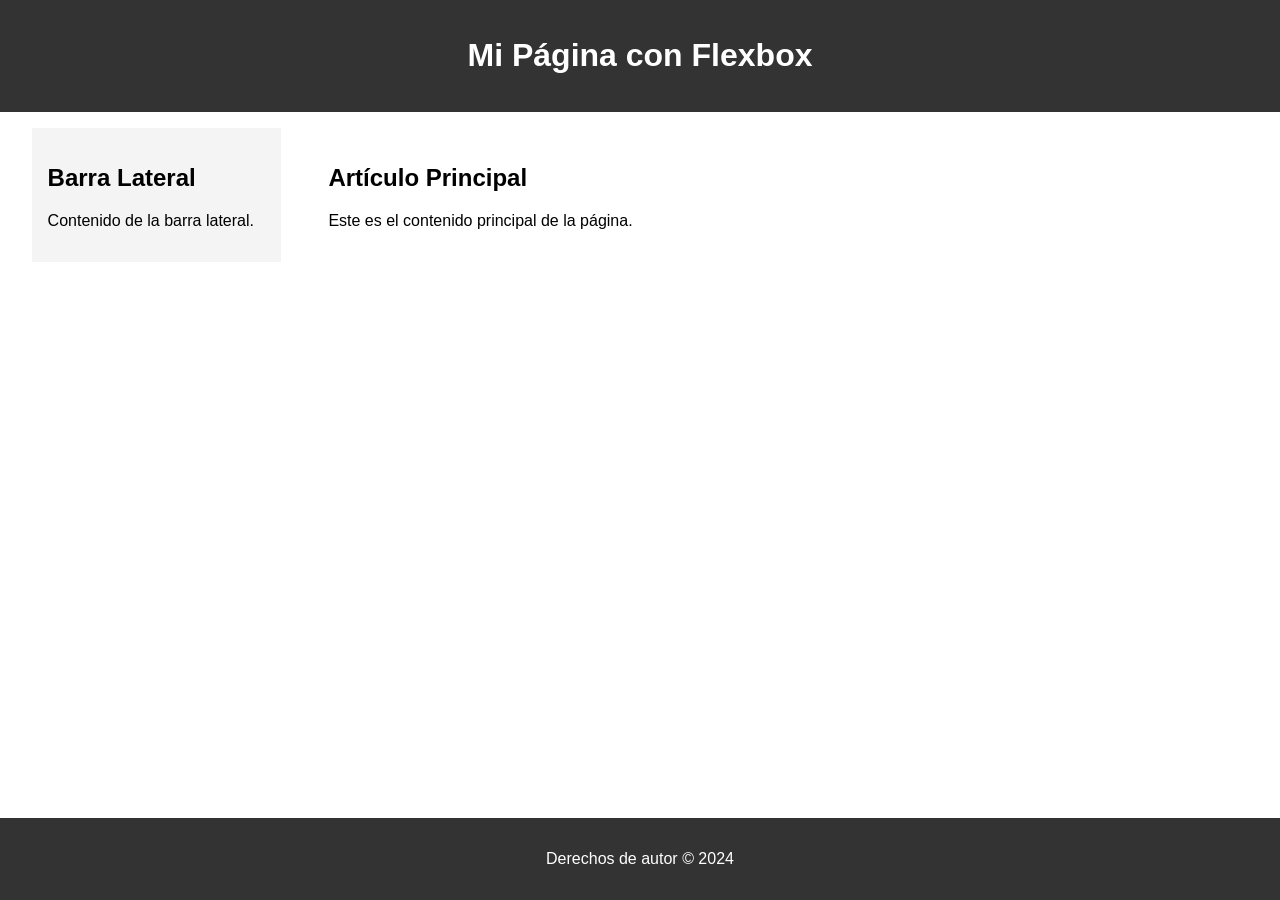
<file: Clase 6/index.html>
<!DOCTYPE html>
<html lang="es">
   <head>
      <meta charset="UTF-8">
      <meta name="viewport" content="width=device-width, initial-scale=1.0">
      <title>Ejemplo de Flexbox</title>
      <link rel="stylesheet" href="css/styles.css">
   </head>
   <body>
      <div class="contenedor">
         <header>
            <h1>Mi Página con Flexbox</h1>
         </header>
         <main>
            <aside>
               <h2>Barra Lateral</h2>
               <p>Contenido de la barra lateral.</p>
            </aside>
            <article>
               <h2>Artículo Principal</h2>
               <p>Este es el contenido principal de la página.</p>
            </article>
         </main>
         <footer>
            <p>Derechos de autor © 2024</p>
         </footer>
      </div>
   </body>
</html>
</file>
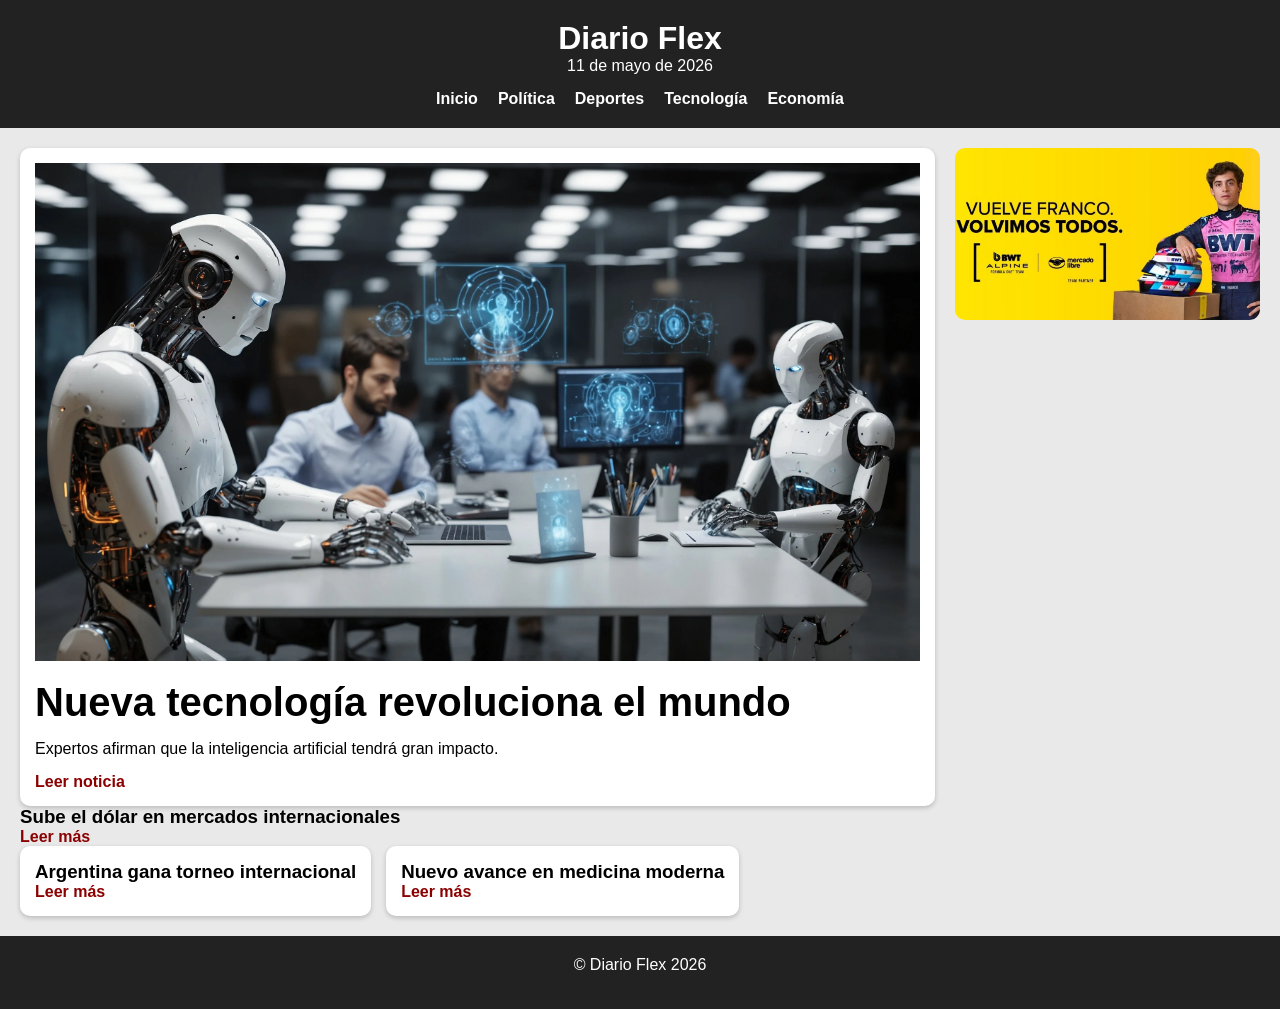
<file: FlexBox/index.html>
<!DOCTYPE html>
<html lang="es">
<head>
    <meta charset="UTF-8">
    <meta name="viewport" content="width=device-width, initial-scale=1.0">

    <title>Diario Flex</title>

    <link rel="stylesheet" href="css/reset.css">
    <link rel="stylesheet" href="css/style.css">
    <link rel="stylesheet" href="css/responsive.css">
</head>

<body>

<header>

    <div class="logo">
        <h1>Diario Flex</h1>
        <p>11 de mayo de 2026</p>
    </div>

    <div class="hamburguesa">
        ☰
    </div>

    <nav>
        <ul class="menu">
            <li><a href="#">Inicio</a></li>
            <li><a href="#">Política</a></li>
            <li><a href="#">Deportes</a></li>
            <li><a href="#">Tecnología</a></li>
            <li><a href="#">Economía</a></li>
        </ul>
    </nav>

</header>

<main class="contenedor">

    <section class="principal">

        <article class="noticia-principal">

            <img src="img/noticia1.jpg" alt="Noticia principal">

            <h2>Nueva tecnología revoluciona el mundo</h2>

            <p>
                Expertos afirman que la inteligencia artificial tendrá gran impacto.
            </p>

            <a href="#">Leer noticia</a>

        </article>
        
        <article>
    <h3>Sube el dólar en mercados internacionales</h3>
    <a href="#">Leer más</a>
</article>

        <section class="secundarias">

            <article>
                <h3>Argentina gana torneo internacional</h3>
                <a href="#">Leer más</a>
            </article>

            <article>
                <h3>Nuevo avance en medicina moderna</h3>
                <a href="#">Leer más</a>
            </article>

        </section>

    </section>

    <aside class="publicidad">

        <img src="img/publicidad.jpg" alt="Publicidad">

    </aside>

</main>

<footer>

    <p>© Diario Flex 2026</p>

</footer>

</body>
</html>
</file>
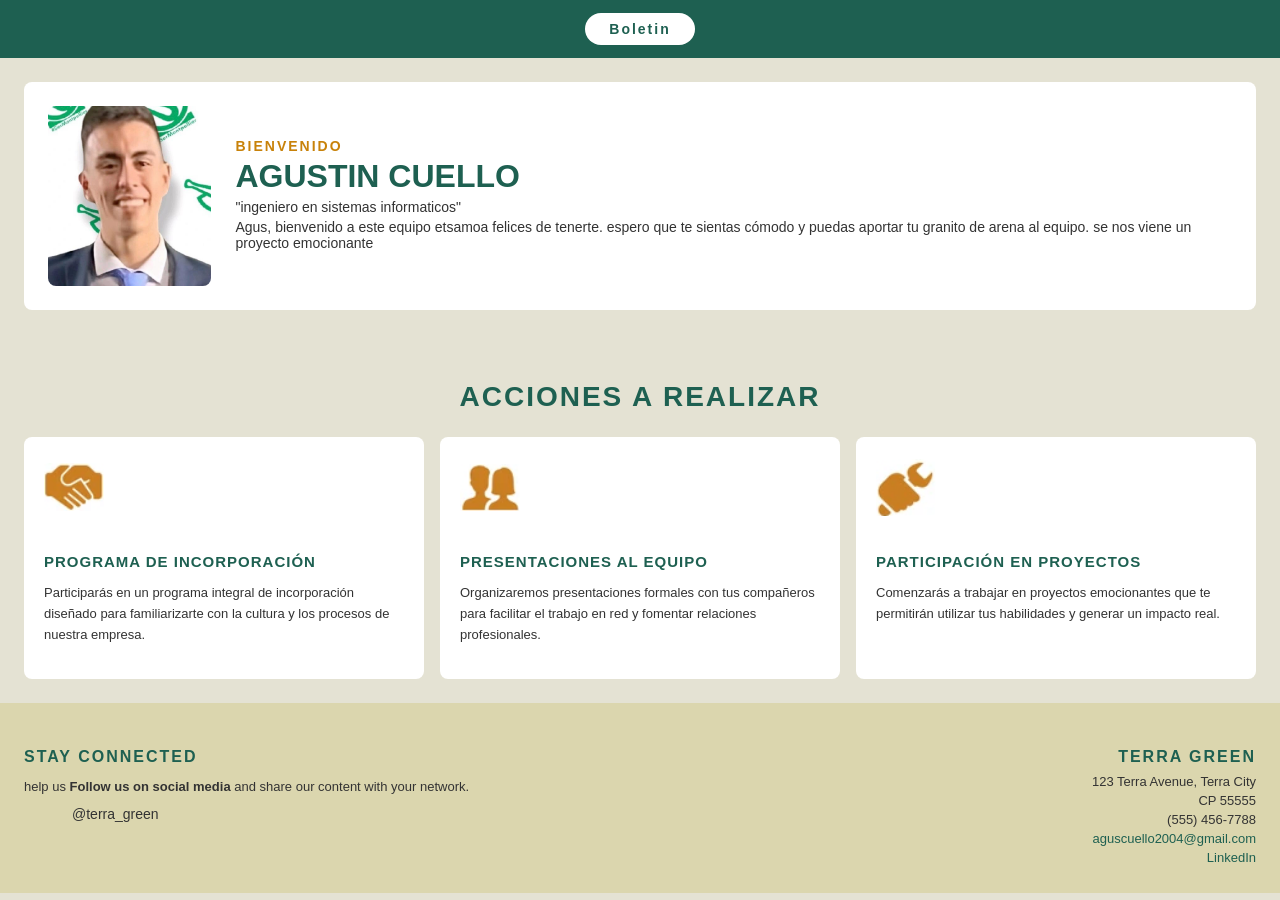
<file: Parcial1/index.html>
<!DOCTYPE html>
<html lang="es">
  <head>
    <meta charset="UTF-8">
    <title>Boletín</title>
    <link rel="stylesheet" href="https://cdn-uicons.flaticon.com/uicons-brands/css/uicons-brands.css">
    <link href="css/style.css" rel="stylesheet">
  </head>
  <body>
    <header>
      <span class="insignia">Boletin</span>
      </header>

      <main>
        <section class="bienvenida">
            <img src="img/mi-foto.jpeg" alt="Foto del empleado">
            <div class="texto-bienvenida">
                <h3> Bienvenido</h3>
                <h1> Agustin Cuello</h1>
                <p> "ingeniero en sistemas informaticos"</p>
                <p> Agus, bienvenido a este equipo etsamoa felices de tenerte. espero que te sientas cómodo y puedas aportar tu granito de arena al equipo. 
                    se nos viene un proyecto emocionante</p>            
            </div>            
        </section>

<section class="acciones">
    <h2>Acciones a realizar</h2>
    <div class="tarjetas">

        <div class="tarjeta">
            <img src="img/Incorporacion.png" alt="Programa de incorporación">
            <h4>Programa de incorporación</h4>
            <p>Participarás en un programa integral de incorporación diseñado para familiarizarte con la cultura y los procesos de nuestra empresa.</p>
        </div>

        <div class="tarjeta">
            <img src="img/Presentacion.png" alt="Presentaciones al equipo">
            <h4>Presentaciones al equipo</h4>
            <p>Organizaremos presentaciones formales con tus compañeros para facilitar el trabajo en red y fomentar relaciones profesionales.</p>
          </div>

          <div class="tarjeta">
            <img src="img/Participacion.png" alt="Participación en proyectos">
            <h4>Participación en proyectos</h4>
            <p>Comenzarás a trabajar en proyectos emocionantes que te permitirán utilizar tus habilidades y generar un impacto real.</p>
          </div>

        </div>
      </section>

    </main>

    <footer>
      <div class="redes">
        <h4>stay connected</h4>
        <p>help us <strong>Follow us on social media</strong> and share our content with your network.</p>
        <div class="iconos">
          <i class="fi fi-brands-facebook"></i>
          <i class="fi fi-brands-instagram"></i>
          <i class="fi fi-brands-tik-tok"></i>
          <span>@terra_green</span>
        </div>
      </div>

      <div class="datos-empresa">
        <h4>Terra Green</h4>
        <p>123 Terra Avenue, Terra City</p>
        <p>CP 55555</p>
        <p>(555) 456-7788</p>
        <p><a href="mailto:aguscuello2004@gmail.com">aguscuello2004@gmail.com</a></p>
        <p><a href="https://www.linkedin.com/in/agust%C3%ADn-damian-cuello-17533224a/" target="_blank">LinkedIn</a></p>
      </div>
    </footer>

  </body>
</html>
    </div>

      </main>
</file>
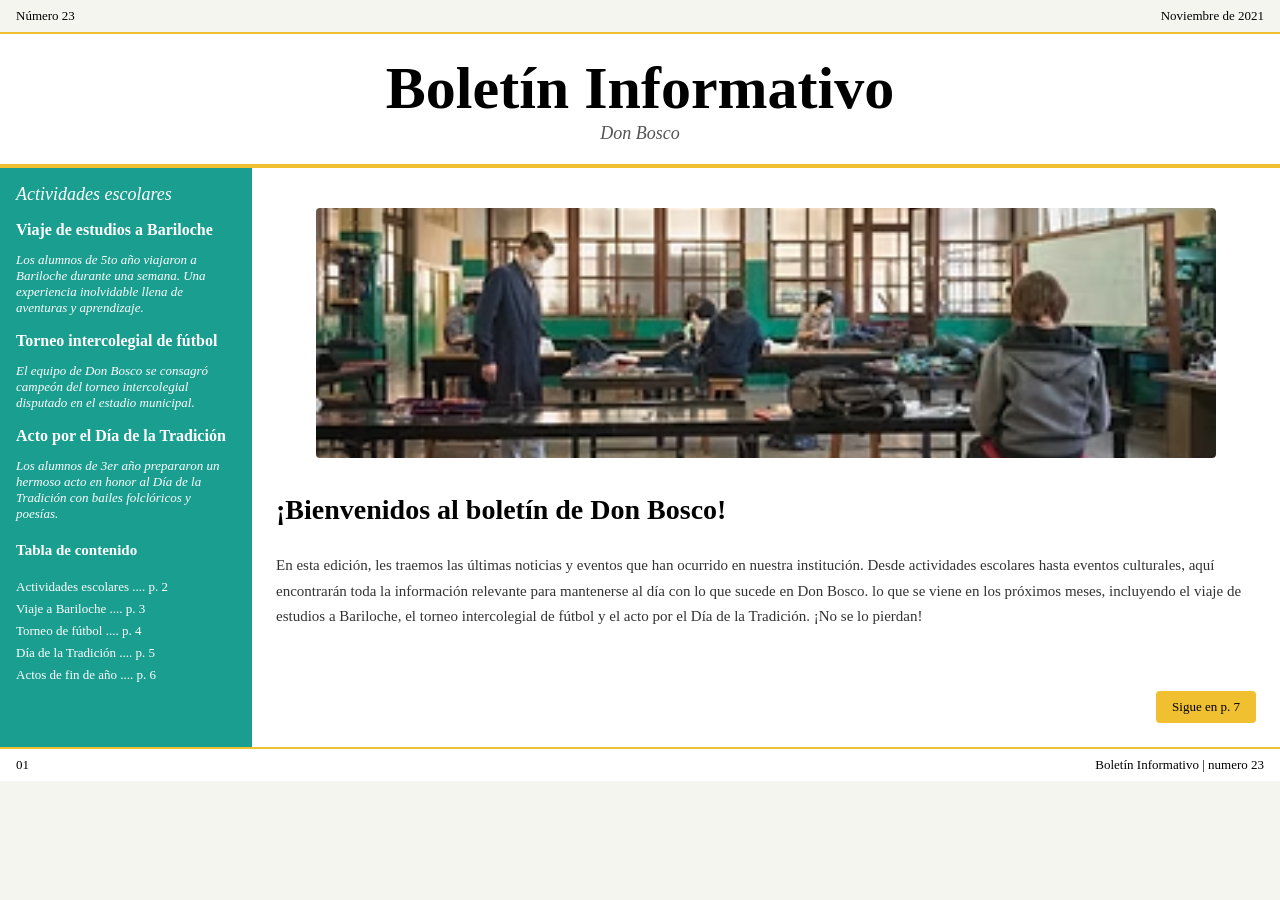
<file: RepasoExamen/PreParcial/index.html>
<!DOCTYPE html>
<html lang="en">
<head>
    <meta charset="UTF-8">
    <title>Repaso Pre Parcial</title>
    <link href="css/style.css" rel="stylesheet">
</head>
<body>  
     <div class="barra-superior">
    <span>Número 23</span>
    <span>Noviembre de 2021</span>
  </div>
  <header>
  <h1>Boletín Informativo</h1>
  <p><em>Don Bosco</em></p>
</header>
<div class="cuerpo">

  <aside>
    <!-- columna izquierda -->
<em>Actividades escolares</em>

  <article>
    <h3>Viaje de estudios a Bariloche</h3>
    <p><em>Los alumnos de 5to año viajaron a Bariloche durante una semana. Una experiencia inolvidable llena de aventuras y aprendizaje.</em></p>
  </article>

  <article>
    <h3>Torneo intercolegial de fútbol</h3>
    <p><em>El equipo de Don Bosco se consagró campeón del torneo intercolegial disputado en el estadio municipal.</em></p>
  </article>

  <article>
    <h3>Acto por el Día de la Tradición</h3>
    <p><em>Los alumnos de 3er año prepararon un hermoso acto en honor al Día de la Tradición con bailes folclóricos y poesías.</em></p>
  </article>

  <div class="tabla-contenido">
    <h4>Tabla de contenido</h4>
    <ul>
      <li>Actividades escolares .... p. 2</li>
      <li>Viaje a Bariloche .... p. 3</li>
      <li>Torneo de fútbol .... p. 4</li>
      <li>Día de la Tradición .... p. 5</li>
      <li>Actos de fin de año .... p. 6</li>
    </ul>
  </div>
  </aside>

  <main>
    <!-- columna derecha -->
     <figure>
        <img src="img/Imagen.jpg" alt="Imagen del taller">
        </figure>
        <h2>¡Bienvenidos al boletín de Don Bosco!</h2>

        <p>En esta edición, les traemos las últimas noticias y eventos que han ocurrido en nuestra institución. Desde actividades escolares hasta eventos culturales, aquí encontrarán toda la información relevante para mantenerse al día con lo que sucede en Don Bosco.
            lo que se viene en los próximos meses, incluyendo el viaje de estudios a Bariloche, el torneo intercolegial de fútbol y el acto por el Día de la Tradición. ¡No se lo pierdan!</p>

        </p>
        <a href="https://www.salesianossi.org/juansegundofernandez" target="_blank" class="boton">Sigue en p. 7</a>
  </main>
</div>
<footer>
    <span>01</span>
    <span>Boletín Informativo | numero 23</span>
</footer>

</body>
</html>
</file>
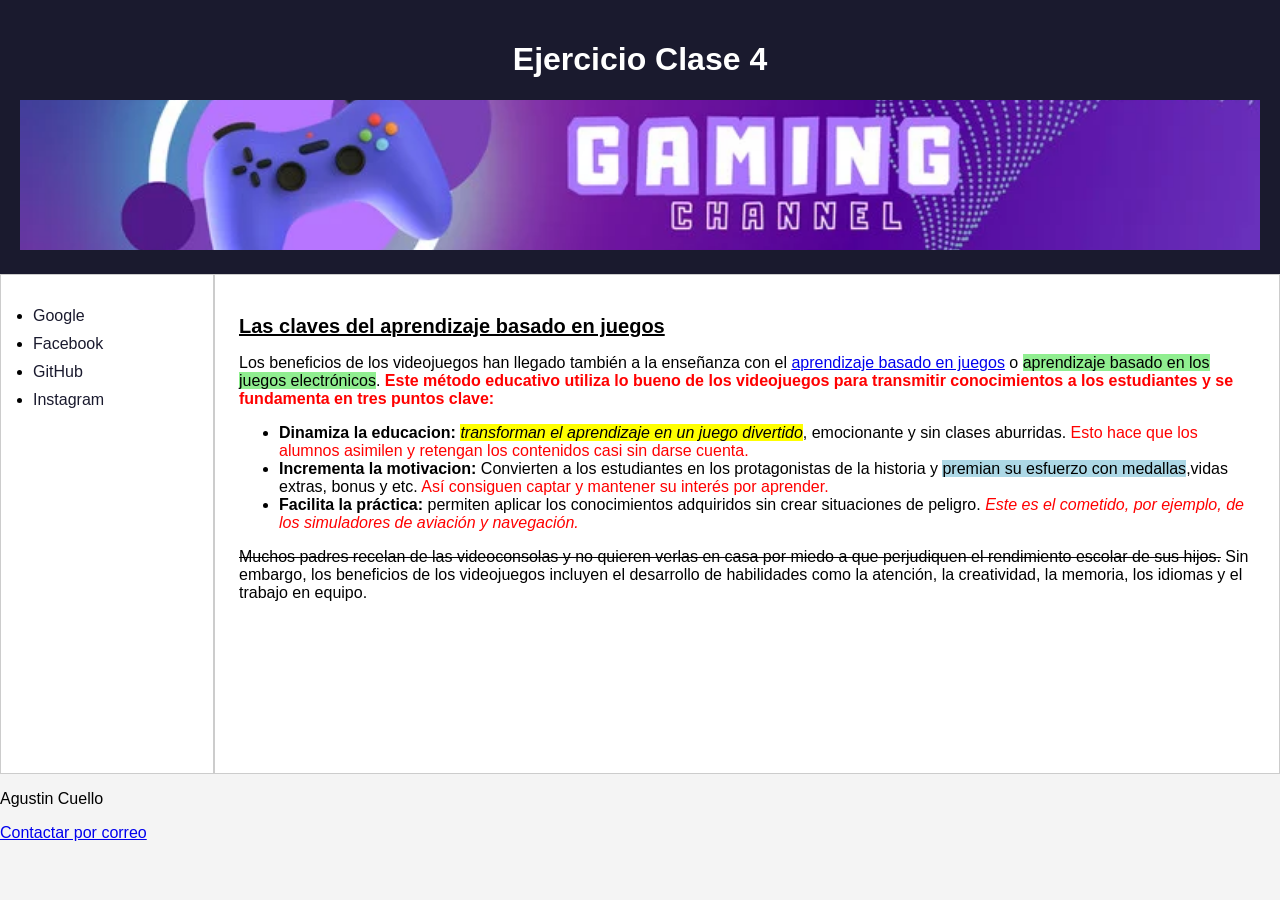
<file: RepasoExamen/RepasoClase4/index.html>
<!DOCTYPE html>
<html lang="es">    
<head>
    <meta charset="UTF-8">
    <title>Aprendizaje basado en juegos</title>
    <link href="css/style.css" rel="stylesheet">
</head>
<body>
<header>
    <!--cabdcera-->
    <h1>Ejercicio Clase 4</h1>
  <img src="img/banner.jpg" alt="Banner de aprendizaje basado en juegos">
    </header>

    <div class="contenedor">
        <nav>
            <!--menu   -->
            <ul>
                <li><a href="https://www.google.com" target="_blank">Google</a></li>
                <li><a href="https://www.facebook.com" target="_blank">Facebook</a></li>
                <li><a href="https://www.github.com" target="_blank">GitHub</a></li>
                <li><a href="https://www.instagram.com" target="_blank">Instagram</a></li>
            </ul>
        </nav>

        <main>
            <!--contenido-->

             <h2>Las claves del aprendizaje basado en juegos</h2>
             <p> 
                Los beneficios de los videojuegos han llegado también a la enseñanza con el 
                <a href="#" >aprendizaje basado en juegos</a> o 
                <span class="resaltado-verde">aprendizaje basado en los juegos electrónicos</span>. 
    <span class="rojo-negrita">Este método educativo utiliza lo bueno de los videojuegos  para transmitir conocimientos a los estudiantes y se fundamenta en tres puntos clave:</span>
  </p>
  <ul>
    <li>
        <strong>Dinamiza la educacion:</strong>
        <em><span class="resaltado-amarillo">transforman el aprendizaje en un juego divertido</span></em>, 
      emocionante y sin clases aburridas.
      <span class="rojo">Esto hace que los alumnos asimilen y retengan los contenidos casi sin darse cuenta.</span>
    </li>
    <li>
        <strong>Incrementa la motivacion:</strong>
        Convierten a los estudiantes en los protagonistas de la historia y <span class="resaltado-azul">premian su esfuerzo con medallas</span>,vidas extras, bonus y etc.
        <span class="rojo">Así consiguen captar y mantener su interés por aprender.</span>
    </li>
    <li>
      <strong>Facilita la práctica:</strong> 
      permiten aplicar los conocimientos adquiridos sin crear situaciones de peligro. 
      <em><span class="rojo">Este es el cometido, por ejemplo, de los simuladores de aviación y navegación.</span></em>
    </li>
  </ul>
  <p>
    <del>Muchos padres recelan de las videoconsolas y no quieren verlas en casa 
    por miedo a que perjudiquen el rendimiento escolar de sus hijos.</del> 
    Sin embargo, los beneficios de los videojuegos incluyen el desarrollo de 
    habilidades como la atención, la creatividad, la memoria, los idiomas y el 
    trabajo en equipo.
  </p>
        </main>

    </div>

    <footer>
        <!--pie de pagina-->
        <p> Agustin Cuello</p>
        <p> <a href="mailto:aguscuello2004@gmail.com">Contactar por correo</a></p>
</footer>

    </body> 
</html>
</file>
<file: Clase 6/css/styles.css>
@import url("header.css");
@import url("main.css");

@import url("sidebar.css");
@import url("footer.css");
  /* Estilo del contenedor principal */
         .contenedor {
         display: flex;
         flex-direction: column;
         min-height: 100vh;
         }
          * {
         box-sizing: border-box;
         }
         body {
         margin: 0;
         font-family: Arial, sans-serif;
         }
</file>
<file: FlexBox/css/style.css>
body{
    font-family: Arial, sans-serif;
    background-color: #e9e9e9;
}

header{
    background-color: #222;
    color: white;
    padding: 20px;
}

.logo{
    text-align: center;
}

.hamburguesa{
    font-size: 30px;
    margin-top: 10px;
}

.menu{
    display: none;
}

.contenedor{
    display: flex;
    flex-direction: column;
    padding: 20px;
    gap: 20px;
}

.noticia-principal{
    background: white;
    padding: 15px;
}

.noticia-principal img{
    width: 100%;
}

.secundarias{
    display: flex;
    flex-direction: column;
    gap: 15px;
}

.secundarias article{
    background: white;
    padding: 15px;
}

.publicidad img{
    width: 100%;
    border-radius: 10px;
}

footer{
    background: #222;
    color: white;
    text-align: center;
    padding: 20px;
}
.menu{
    display: none;
    list-style: none;
    padding: 0;
}
h2{
    margin: 15px 0;
}

p{
    margin-bottom: 15px;
}
.noticia-principal,
.secundarias article{
    border-radius: 10px;
    box-shadow: 0 2px 5px rgba(0,0,0,0.2);
}
a{
    text-decoration: none;
    color: darkred;
    font-weight: bold;
}
.noticia-principal h2{
    font-size: 40px;
}
</file>
<file: FlexBox/css/responsive.css>
@media(min-width:768px){

    .hamburguesa{
        display: none;
    }

    .menu{
        display: flex;
        justify-content: center;
        gap: 20px;
        margin-top: 15px;
    }

    .menu a{
        color: white;
        text-decoration: none;
    }

    .contenedor{
        flex-direction: row;
    }

    .principal{
        flex: 3;
    }

    .publicidad{
        flex: 1;
    }

    .secundarias{
        flex-direction: row;
    }
}
</file>
<file: Parcial1/css/style.css>
body {
  font-family: Arial, sans-serif;
  margin: 0;
  padding: 0;
  background-color: #e4e2d3;
}
header {
  background-color: #1e6051;
  padding: 20px;
  text-align: center;
}

.insignia {
  background-color: white;
  color: #1e6051;
  padding: 8px 24px;
  border-radius: 20px;
  font-weight: bold;
  font-size: 14px;
  letter-spacing: 2px;
}
.bienvenida {
  display: flex;
  align-items: center;
  background-color: white;
  margin: 24px;
  border-radius: 8px;
  padding: 24px;
  gap: 24px;
}

.bienvenida img {
  width: 180px;
  height: 180px;
  object-fit: cover;
  border-radius: 8px;
}

.texto-bienvenida h3 {
  color: #c8820a;
  font-size: 14px;
  margin: 0;
  text-transform: uppercase;
  letter-spacing: 2px;
}

.texto-bienvenida h1 {
  color: #1e6051;
  font-size: 32px;
  margin: 4px 0;
  text-transform: uppercase;
}

.texto-bienvenida p {
  font-size: 14px;
  color: #333;
  margin: 4px 0;
}
.acciones {
  padding: 24px;
  text-align: center;
}

.acciones h2 {
  font-size: 28px;
  text-transform: uppercase;
  color: #1e6051;
  margin-bottom: 24px;
  letter-spacing: 2px;
}

.tarjetas {
  display: flex;
  gap: 16px;
}

.tarjeta {
  background-color: white;
  border-radius: 8px;
  padding: 20px;
  flex: 1;
  text-align: left;
}

.tarjeta h4 {
  text-transform: uppercase;
  color: #1e6051;
  font-size: 15px;
  margin-bottom: 8px;
  letter-spacing: 1px;
}

.tarjeta p {
  font-size: 13px;
  color: #333;
  line-height: 1.6;
}
footer {
  background-color: #dbd6ae;
  display: flex;
  justify-content: space-between;
  padding: 24px;
  gap: 24px;
}

.redes h4 {
  text-transform: uppercase;
  color: #1e6051;
  font-size: 16px;
  letter-spacing: 2px;
  margin-bottom: 8px;
}

.redes p {
  font-size: 13px;
  color: #333;
  margin-bottom: 12px;
}

.iconos {
  display: flex;
  align-items: center;
  gap: 8px;
}

.iconos span {
  font-size: 14px;
  color: #333;
}

i {
  font-size: 32px;
  margin: 4px;
}

.fi-brands-facebook { color: #1877f2; }
.fi-brands-instagram { color: #e1306c; }
.fi-brands-tik-tok { color: #000000; }

.datos-empresa {
  text-align: right;
}

.datos-empresa h4 {
  text-transform: uppercase;
  color: #1e6051;
  font-size: 16px;
  letter-spacing: 2px;
  margin-bottom: 8px;
}

.datos-empresa p {
  font-size: 13px;
  color: #333;
  margin: 4px 0;
}

.datos-empresa a {
  color: #1e6051;
  text-decoration: none;
}
.tarjeta img {
  width: 60px;
  height: 60px;
  object-fit: contain;
  margin-bottom: 12px;
}
</file>
<file: RepasoExamen/PreParcial/css/style.css>
body {
  font-family: Georgia, serif;
  margin: 0;
  padding: 0;
  background-color: #f5f5f0;
}
.barra-superior {
  display: flex;
  justify-content: space-between;
  padding: 8px 16px;
  font-size: 13px;
  border-bottom: 2px solid #f0c030;
}
header {
  text-align: center;
  padding: 20px;
  background-color: white;
  border-bottom: 4px solid #f0c030;
}

header h1 {
  font-size: 60px;
  margin: 0;
}

header p {
  font-size: 18px;
  color: #555;
  margin: 0;
}
.cuerpo {
  display: flex;
  min-height: 500px;
}
aside {
  width: 220px;
  background-color: #1a9e8f;
  padding: 16px;
  color: white;
}

aside > em {
  font-size: 18px;
  color: white;
}

aside p em {
  font-size: 13px;
  color: white;
}

aside h3 {
  color: white;
  font-size: 16px;
  margin-bottom: 4px;
}

aside p {
  font-size: 13px;
}

aside h4 {
  color: white;
  font-size: 15px;
}

aside ul {
  list-style: none;
  padding: 0;
  font-size: 13px;
}

aside ul li {
  margin-bottom: 6px;
}
main {
  flex: 1;
  padding: 24px;
  background-color: white;
  display: flex;
  flex-direction: column;

}

main figure img {
  width: 100%;
  max-height: 250px;
  object-fit: cover;
  border-radius: 4px;
}

main h2 {
  font-size: 28px;
  margin-top: 16px;
  margin-bottom: 12px;
}

main p {
  font-size: 15px;
  line-height: 1.7;
  color: #333;
}

.boton {
  display: inline-block;
  background-color: #f0c030;
  color: black;
  padding: 8px 16px;
  text-decoration: none;
  border-radius: 4px;
  font-size: 13px;
  margin-top: 16px;
   width: fit-content;
  margin-left: auto;
}
footer {
  display: flex;
  justify-content: space-between;
  padding: 8px 16px;
  font-size: 13px;
  border-top: 2px solid #f0c030;
  background-color: white;
}

@media (max-width: 768px) {

  .cuerpo {
    flex-direction: column;
  }

  aside {
    width: 100%;
  }

  header h1 {
    font-size: 36px;
  }

  main figure img {
    max-height: 200px;
  }

}
</file>
<file: RepasoExamen/RepasoClase4/css/style.css>
body {
  font-family: Arial, sans-serif;
  margin: 0;
  padding: 0;
  background-color: #f4f4f4;
}
header {
  background-color: #1a1a2e;
  color: white;
  padding: 20px;
  text-align: center;
}

header img {
  width: 100%;
  max-height: 150px;
  object-fit: cover;
}
.contenedor {
display: flex;
  min-height: 500px;
}
nav {
  width: 180px;
  background-color: white;
  border: 1px solid #ccc;
  padding: 16px;
}

nav ul {
  list-style-type: disc;
  padding-left: 16px;
}

nav ul li {
  margin-bottom: 10px;
}

nav ul li a {
  text-decoration: none;
  color: #1a1a2e;
}
main {
  flex: 1;
  background-color: white;
  border: 1px solid #ccc;
  padding: 24px;
}
h2 {
  text-decoration: underline;
  font-size: 20px;
  margin-bottom: 12px;
}

.resaltado-verde {
  background-color: #90ee90;
}

.resaltado-amarillo {
  background-color: yellow;
}
.resaltado-azul {
    background-color: #add8e6;
}

.rojo {
  color: red;
}

.rojo-negrita {
  color: red;
  font-weight: bold;
}
</file>
